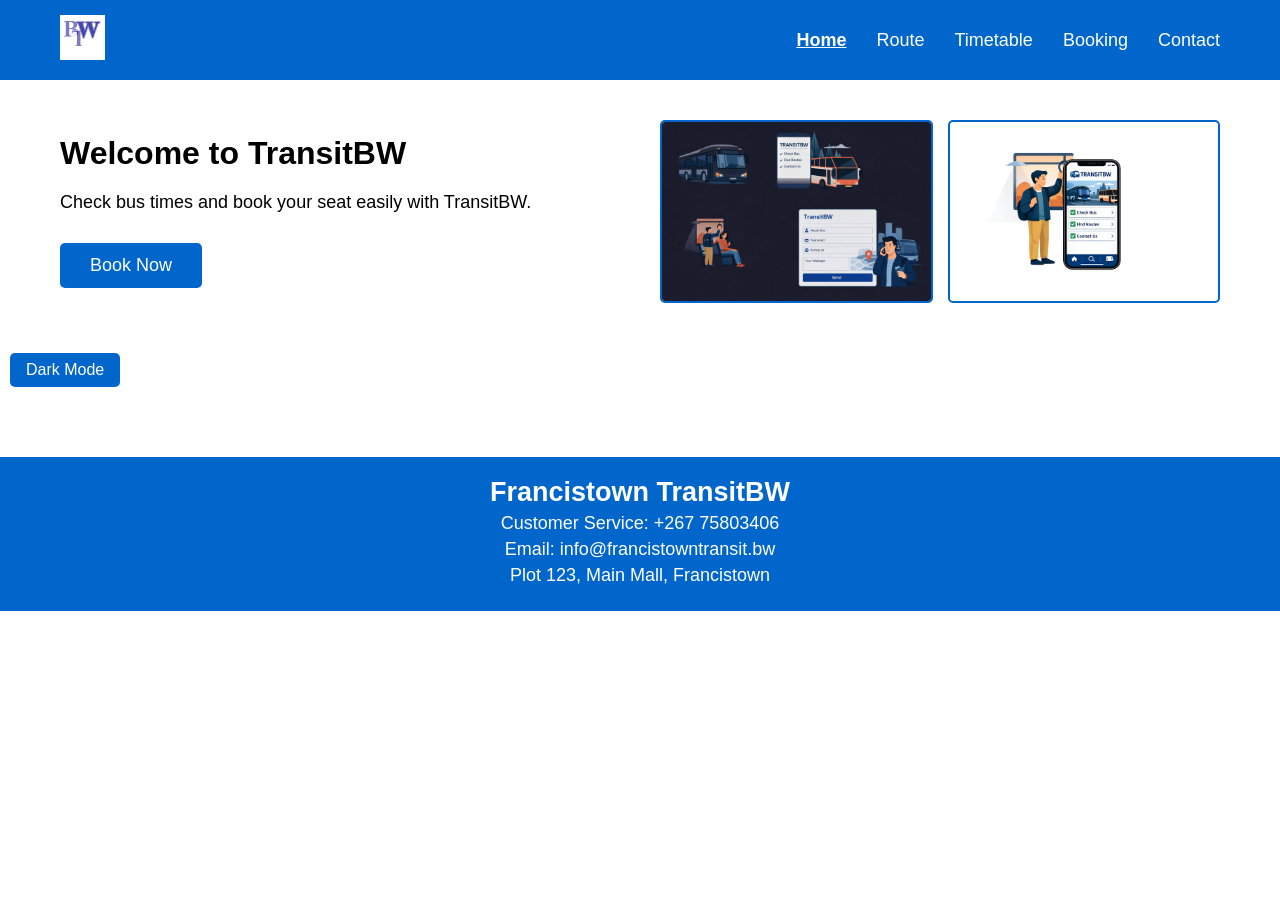
<file: index.html>
<!DOCTYPE html>
<html lang="en">
<head>
    <meta charset="UTF-8">
    <meta name="viewport" content="width=device-width, initial-scale=1.0">
    <title>TransitBW - Home</title>
    <link rel="stylesheet" href="style.css">
</head>
<body>
    <header>
        <div class="header-container">
            <div class="logo">
                <img src="images/logo.png" alt="TransitBW Logo">
            </div>
            <nav>
                <a href="index.html" class="active">Home</a>
                <a href="routes.html">Route</a>
                <a href="timetable.html">Timetable</a>
                <a href="booking.html">Booking</a>
                <a href="contact.html">Contact</a>
            </nav>
        </div>
    </header>

    <main>
        <section class="hero-section">
            <div class="hero-text">
                <h1>Welcome to TransitBW</h1>
                <p>Check bus times and book your seat easily with TransitBW.</p>
                <a href="booking.html" class="btn">Book Now</a>
            </div>
            <div class="hero-images">
                <img src="images/bus.png" alt="NKK Bus">
                <img src="images/people.png" alt="TransitBW App">
            </div>
        </section>
    </main>
    <nav>
        <button id="theme-toggle"> Dark Mode</button>
    </nav>
    
 <footer>
        <h2>Francistown TransitBW</h2>
        <p>Customer Service: +267 75803406</p>
        <p>Email: info@francistowntransit.bw</p>
        <p>Plot 123, Main  Mall, Francistown</p>
    </footer>
    <script src="script.js"></script>

</body>
</html>
</file>
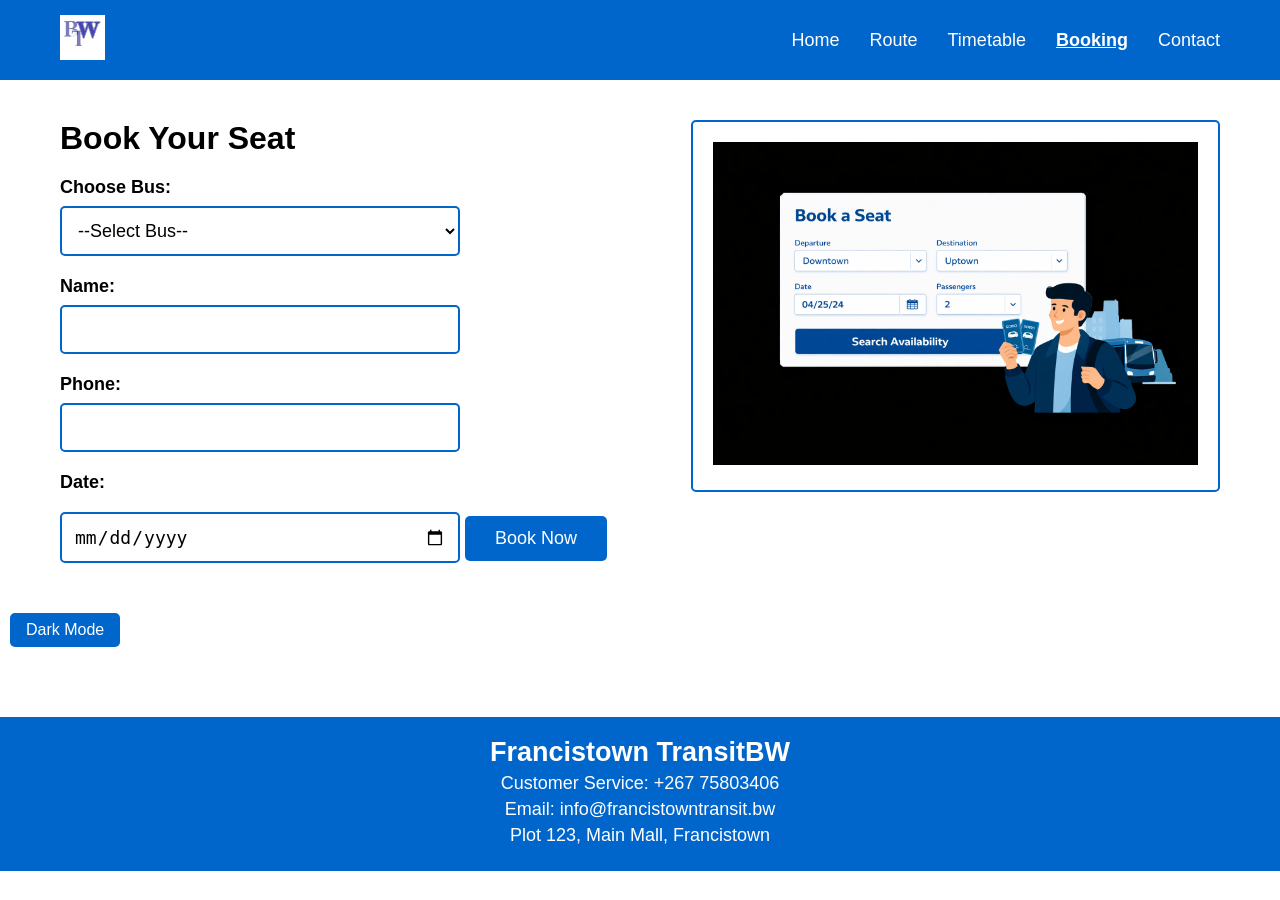
<file: booking.html>
<!DOCTYPE html>
<html lang="en">
<head>
    <meta charset="UTF-8">
    <meta name="viewport" content="width=device-width, initial-scale=1.0">
    <title>TransitBW - Booking</title>
    <link rel="stylesheet" href="style.css">
</head>
<body>
    <header>
        <div class="header-container">
            <div class="logo">
                <img src="images/logo.png" alt="TransitBW Logo">
            </div>
            <nav>
                <a href="index.html">Home</a>
                <a href="routes.html">Route</a>
                <a href="timetable.html">Timetable</a>
                <a href="booking.html" class="active">Booking</a>
                <a href="contact.html">Contact</a>
            </nav>
        </div>
    </header>

    <main>
        <section class="content-section">
            <div class="text-content">
                <h1>Book Your Seat</h1>
                
                <form action="#" method="post" class="booking-form">
                    <label for="bus">Choose Bus:</label>
                    <select id="bus" name="bus" required>
                        <option value="">--Select Bus--</option>
                        <option value="NKK001-8AM">NKK 001 - 8:00AM</option>
                        <option value="NKK002-8AM">NKK 002 - 8:00AM</option>
                        <option value="NKK003-9AM">NKK 003 - 9:00AM</option>
                    </select>

                    <label for="name">Name:</label>
                    <input type="text" id="name" name="name" required>

                    <label for="phone">Phone:</label>
                    <input type="tel" id="phone" name="phone" required>

                    <label for="date">Date:</label>
                    <input type="date" id="date" name="date" required>

                    <button type="submit" class="btn">Book Now</button>
                </form>
            </div>

            <div class="image-content">
            <img src="images/booking.png" alt="Booking Form Illustration">
            </div>
        </section>
    </main>
    <nav>
        <button id="theme-toggle"> Dark Mode</button>
    </nav>
    <footer>
        <h2>Francistown TransitBW</h2>
        <p>Customer Service: +267 75803406</p>
        <p>Email: info@francistowntransit.bw</p>
        <p>Plot 123, Main  Mall, Francistown</p>
    </footer>    
    <script src="script.js"></script>
</body>
</html>
</file>
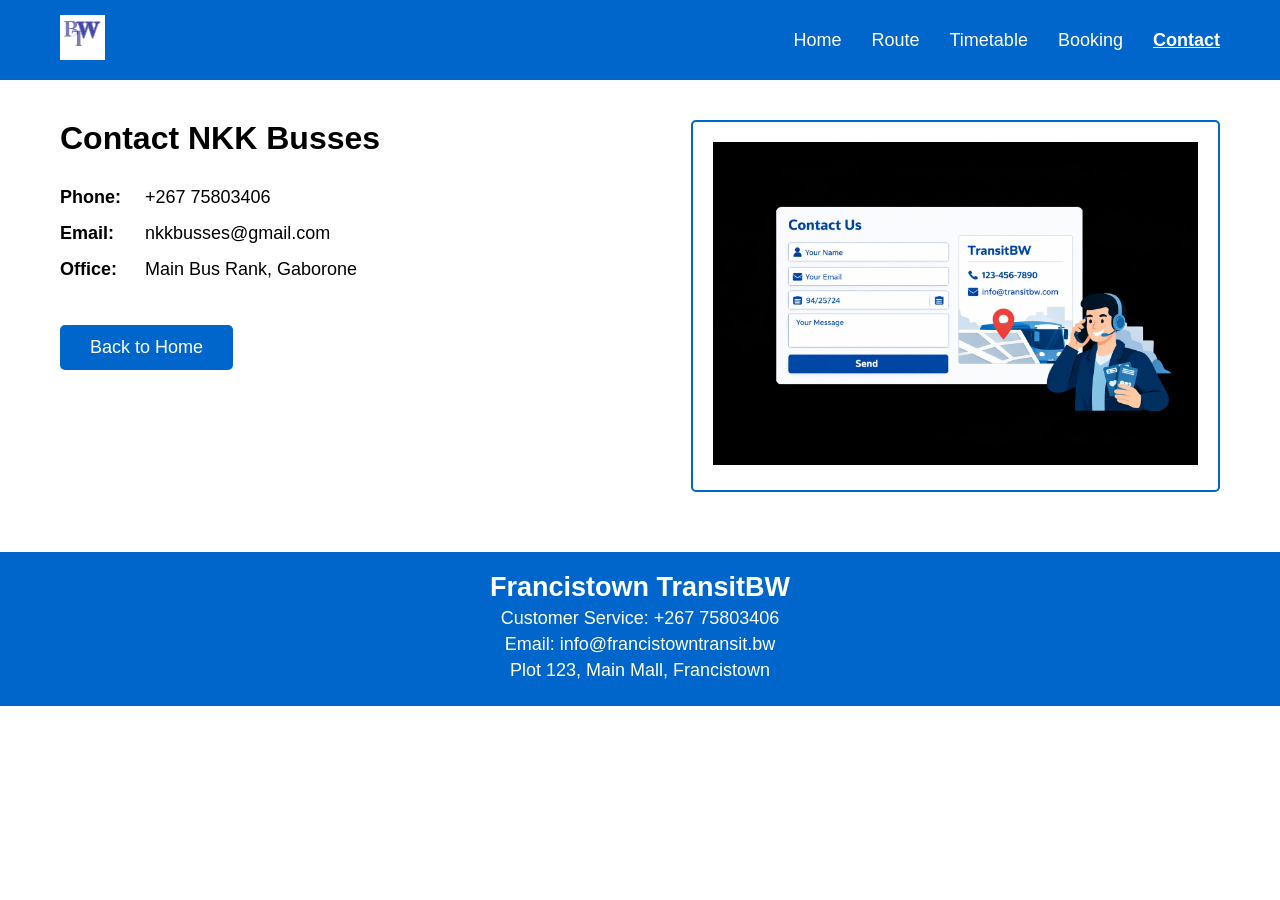
<file: contact.html>
<!DOCTYPE html>
<html lang="en">
<head>
    <meta charset="UTF-8">
    <meta name="viewport" content="width=device-width, initial-scale=1.0">
    <title>TransitBW - Contact</title>
    <link rel="stylesheet" href="style.css">
</head>
<body>
    <header>
        <div class="header-container">
            <div class="logo">
                <img src="images/logo.png" alt="TransitBW Logo">
            </div>
            <nav>
                <a href="index.html">Home</a>
                <a href="routes.html">Route</a>
                <a href="timetable.html">Timetable</a>
                <a href="booking.html">Booking</a>
                <a href="contact.html" class="active">Contact</a>
            </nav>
        </div>
    </header>

    <main>
        <section class="content-section">
            <div class="text-content">
                <h1>Contact NKK Busses</h1>
                
                <div class="contact-details">
                    <p><strong>Phone:</strong> +267 75803406</p>
                    <p><strong>Email:</strong> nkkbusses@gmail.com</p>
                    <p><strong>Office:</strong> Main Bus Rank, Gaborone</p>
                </div>

                <a href="index.html" class="btn">Back to Home</a>
            </div>

            <div class="image-content">
                <img src="images/contact.png" alt="Contact Support Illustration">
            </div>
        </section>
    </main>

    <footer>
        <h2>Francistown TransitBW</h2>
        <p>Customer Service: +267 75803406</p>
        <p>Email: info@francistowntransit.bw</p>
        <p>Plot 123, Main  Mall, Francistown</p>
    </footer>
    <script src="script.js"></script>
</body>
</html>
</file>
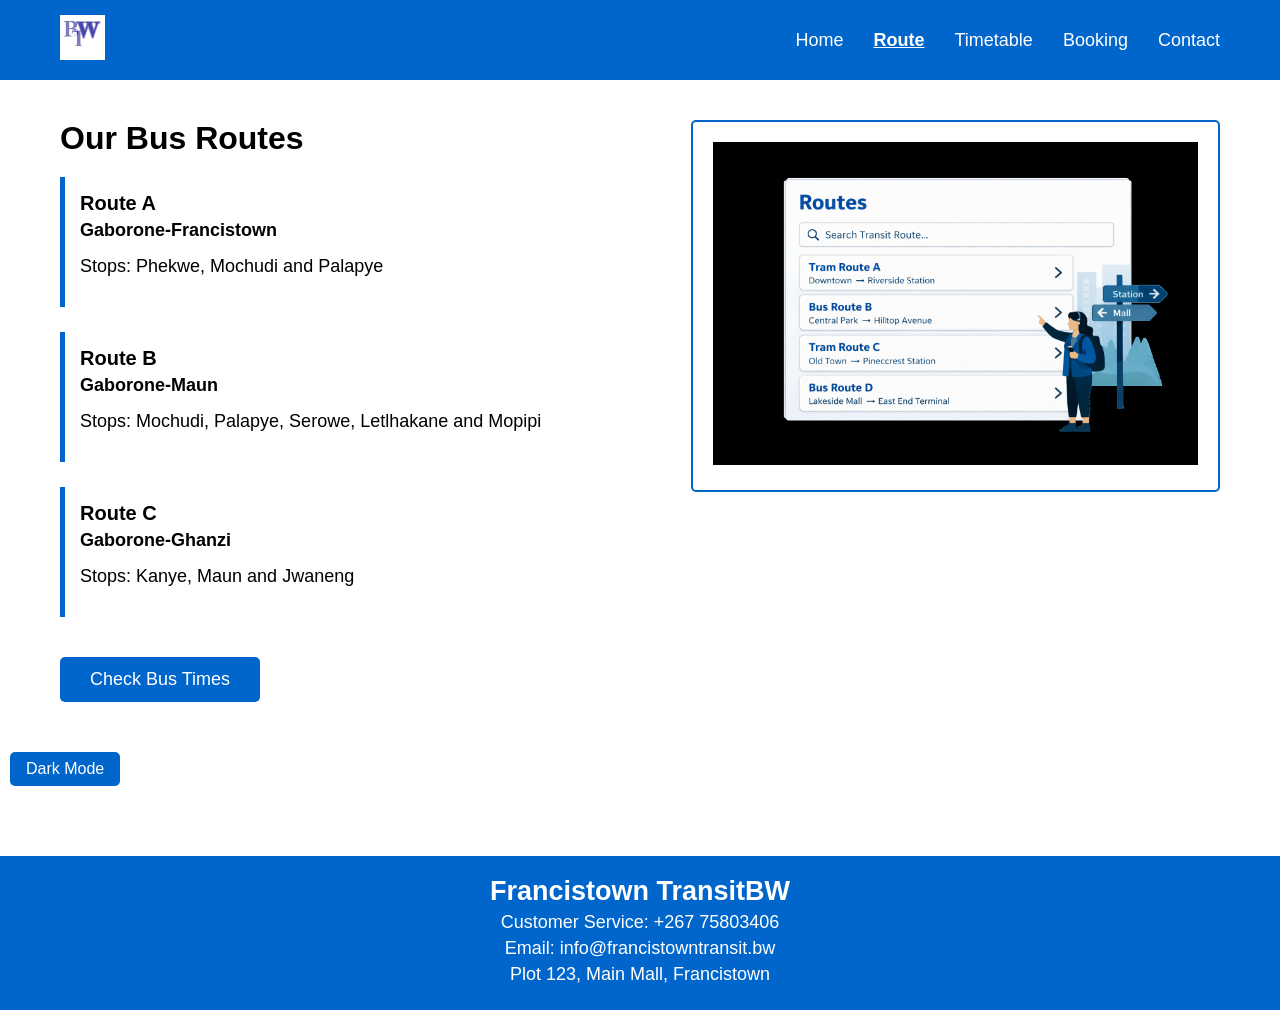
<file: routes.html>
<!DOCTYPE html>
<html lang="en">
<head>
    <meta charset="UTF-8">
    <meta name="viewport" content="width=device-width, initial-scale=1.0">
    <title>TransitBW - Routes</title>
    <link rel="stylesheet" href="style.css">
</head>
<body>
    <header>
        <div class="header-container">
            <div class="logo">
                <img src="images/logo.png" alt="TransitBW Logo">
            </div>
            <nav>
                <a href="index.html">Home</a>
                <a href="routes.html" class="active">Route</a>
                <a href="timetable.html">Timetable</a>
                <a href="booking.html">Booking</a>
                <a href="contact.html">Contact</a>
            </nav>
        </div>
    </header>

    <main>
        <section class="content-section">
            <div class="text-content">
                <h1>Our Bus Routes</h1>
                
                <div class="route-block">
                    <h3>Route A</h3>
                    <p><strong>Gaborone-Francistown</strong></p>
                    <p>Stops: Phekwe, Mochudi and Palapye</p>
                </div>

                <div class="route-block">
                    <h3>Route B</h3>
                    <p><strong>Gaborone-Maun</strong></p>
                    <p>Stops: Mochudi, Palapye, Serowe, Letlhakane and Mopipi</p>
                </div>

                <div class="route-block">
                    <h3>Route C</h3>
                    <p><strong>Gaborone-Ghanzi</strong></p>
                    <p>Stops: Kanye, Maun and Jwaneng</p>
                </div>

                <a href="timetable.html" class="btn">Check Bus Times</a>
            </div>

            <div class="image-content">
                <img src="images/routes.png" alt="Bus Routes Illustration">
            </div>
        </section>
    </main>
    <nav>
        <button id="theme-toggle"> Dark Mode</button>
    </nav>
   <footer>
        <h2>Francistown TransitBW</h2>
        <p>Customer Service: +267 75803406</p>
        <p>Email: info@francistowntransit.bw</p>
        <p>Plot 123, Main  Mall, Francistown</p>
    </footer>
    <script src="script.js"></script>
</body>
</html>
</file>
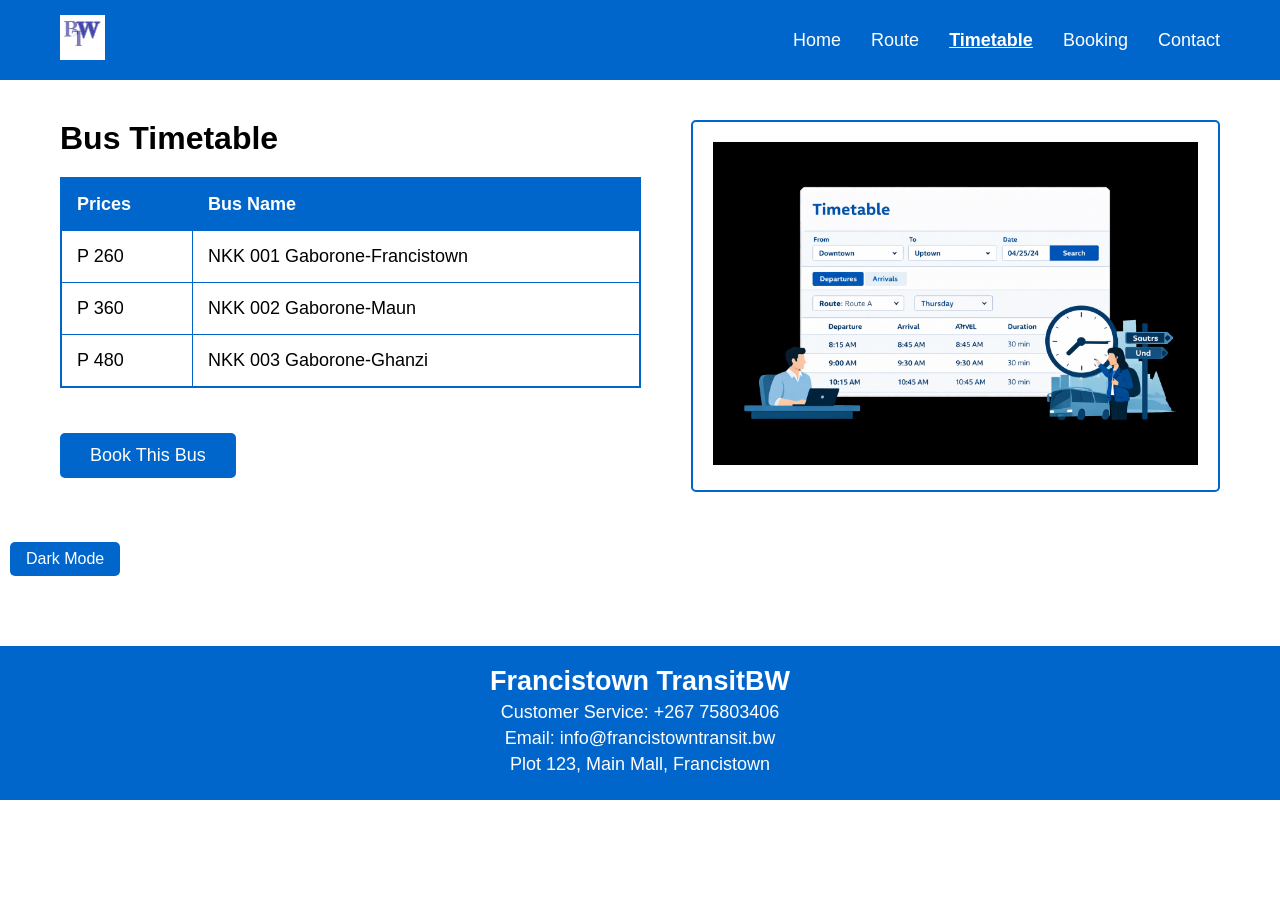
<file: timetable.html>
<!DOCTYPE html>
<html lang="en">
<head>
    <meta charset="UTF-8">
    <meta name="viewport" content="width=device-width, initial-scale=1.0">
    <title>TransitBW - Timetable</title>
    <link rel="stylesheet" href="style.css">
</head>
<body>
    <header>
        <div class="header-container">
            <div class="logo">
                <img src="images/logo.png" alt="TransitBW Logo">
            </div>
            <nav>
                <a href="index.html">Home</a>
                <a href="routes.html">Route</a>
                <a href="timetable.html" class="active">Timetable</a>
                <a href="booking.html">Booking</a>
                <a href="contact.html">Contact</a>
            </nav>
        </div>
    </header>

    <main>
        <section class="content-section">
            <div class="text-content">
                <h1>Bus Timetable</h1>
                
                <table class="price-table">
                    <tr>
                        <th>Prices</th>
                        <th>Bus Name</th>
                    </tr>
                    <tr>
                        <td>P 260</td>
                        <td>NKK 001 Gaborone-Francistown</td>
                    </tr>
                    <tr>
                        <td>P 360</td>
                        <td>NKK 002 Gaborone-Maun</td>
                    </tr>
                    <tr>
                        <td>P 480</td>
                        <td>NKK 003 Gaborone-Ghanzi</td>
                    </tr>
                </table>

                <a href="booking.html" class="btn">Book This Bus</a>
            </div>

            <div class="image-content">
                <img src="images/timetable.png" alt="Bus Timetable Screen">
            </div>
        </section>
    </main>
<nav>
        <button id="theme-toggle"> Dark Mode</button>
    </nav>
   <footer>
        <h2>Francistown TransitBW</h2>
        <p>Customer Service: +267 75803406</p>
        <p>Email: info@francistowntransit.bw</p>
        <p>Plot 123, Main  Mall, Francistown</p>
    </footer>
    <script src="script.js"></script>
</body>
</html>
</file>
<file: style.css>
/* === GLOBAL SETUP FOR ALL PAGES === */
* {
    margin: 0;
    padding: 0;
    box-sizing: border-box;
}

body {
    font-family: Arial, sans-serif;
    font-size: 18px;
    background-color: white; /* White background only */
    color: black; /* Black text only */
}

/* === HEADER - SAME ON ALL PAGES === */
header {
    background-color: #0066CC; /* Blue header */
    padding: 15px 0;
}

.header-container {
    max-width: 1200px;
    margin: 0 auto;
    padding: 0 20px;
    display: flex;
    justify-content: space-between;
    align-items: center;
}

.logo img {
    height: 45px; /* Your logo goes here */
}

nav a {
    color: white; /* White text on blue header */
    text-decoration: none;
    margin-left: 25px;
    font-size: 18px;
}

nav a:hover, nav a.active {
    font-weight: bold;
    text-decoration: underline;
}

/* === MAIN CONTENT - ALL PAGES === */
main {
    max-width: 1200px;
    margin: 40px auto;
    padding: 0 20px;
    background-color: white;
}

h1 {
    font-size: 32px;
    color: black;
    margin-bottom: 20px;
}

h3 {
    color: black;
    font-size: 20px;
    margin-bottom: 5px;
}

p {
    margin-bottom: 15px;
    color: black;
}

/* === HOME PAGE LAYOUT === */
.hero-section {
    display: flex;
    align-items: center;
    gap: 40px;
}

.hero-text {
    flex: 1;
}

.hero-images {
    flex: 1;
    display: grid;
    grid-template-columns: 1fr 1fr;
    gap: 15px;
}

.hero-images img {
    width: 100%;
    height: auto;
    border: 2px solid #0066CC; /* Blue border */
    border-radius: 5px;
}

/* === ROUTE, TIMETABLE, BOOKING, CONTACT LAYOUT === */
.content-section {
    display: flex;
    align-items: flex-start;
    gap: 50px;
}

.text-content {
    flex: 1.2;
}

.image-content {
    flex: 1;
    border: 2px solid #0066CC; /* Blue border */
    padding: 20px;
    border-radius: 5px;
    text-align: center;
    background-color: white;
}

.image-content img {
    width: 100%;
    height: auto;
}

/* === BUTTONS - BLUE FOR ALL PAGES === */
.btn {
    display: inline-block;
    background-color: #0066CC; /* Blue button */
    color: white;
    padding: 12px 30px;
    text-decoration: none;
    font-size: 18px;
    border-radius: 5px;
    border: none;
    cursor: pointer;
    margin-top: 15px;
}

.btn:hover {
    background-color: #004C99; /* Darker blue on hover */
}

/* === ROUTE PAGE BLOCKS === */
.route-block {
    margin-bottom: 25px;
    padding: 15px;
    border-left: 5px solid #0066CC; /* Blue accent */
}

/* === TIMETABLE PAGE TABLE === */
.price-table {
    width: 100%;
    border-collapse: collapse;
    margin: 20px 0 30px 0;
    border: 2px solid #0066CC; /* Blue border */
}

.price-table th, .price-table td {
    border: 1px solid #0066CC; /* Blue lines */
    padding: 15px;
    text-align: left;
    font-size: 18px;
    color: black;
}

.price-table th {
    background-color: #0066CC; /* Blue header */
    color: white;
    font-weight: bold;
}

.price-table td {
    background-color: white;
}

/* === BOOKING PAGE FORM === */
.booking-form label {
    display: block;
    margin-top: 20px;
    margin-bottom: 8px;
    font-weight: bold;
    color: black;
}

.booking-form input, .booking-form select {
    width: 100%;
    max-width: 400px;
    padding: 12px;
    font-size: 18px;
    border: 2px solid #0066CC; /* Blue border */
    border-radius: 5px;
    background-color: white;
    color: black;
}

/* === CONTACT PAGE DETAILS === */
.contact-details {
    margin: 30px 0;
}

.contact-details p {
    font-size: 18px;
    margin-bottom: 15px;
    color: black;
}

.contact-details strong {
    display: inline-block;
    width: 80px;
}

/* === FOOTER - SAME ON ALL PAGES === */
footer {
    background-color: #0066CC; /* Blue footer */
    text-align: center;
    padding: 20px;
    margin-top: 60px;
    color: white; /* White text on blue */
}

footer p {
    margin: 5px 0;
    color: white;
}

/* === PHONE VIEW - ALL PAGES === */
@media (max-width: 768px) {
    .header-container {
        flex-direction: column;
    }
    
    nav {
        margin-top: 15px;
    }
    
    nav a {
        margin: 0 10px;
    }

    .hero-section, .content-section {
        flex-direction: column;
        text-align: center;
    }

    .hero-images {
        grid-template-columns: 1fr 1fr;
    }

    .booking-form input, .booking-form select {
        max-width: 100%;
    }
}

/* === GLOBAL BODY SETUP === */
body {
    font-family: Arial, sans-serif;
    background-color: #ffffff;
    color: #333;
    transition: background-color 0.3s, color 0.3s; /* Smooth theme switch */
}

/* === DARK MODE === */
body.dark-mode {
    background-color: #333333;
    color: #f9f9f9;
}

body.dark-mode nav {
    background-color: #222222;
}

body.dark-mode header {
    background-color: #111111;
}

body.dark-mode footer {
    background-color: #111111;
    color: #f9f9f9;
}

body.dark-mode .btn {
    background-color: #444444;
    color: #f9f9f9;
}

/* === THEME TOGGLE BUTTON === */
#theme-toggle {
    padding: 8px 16px;
    cursor: pointer;
    margin: 10px;
    border: none;
    border-radius: 5px;
    background-color: #0066CC; /* Default blue */
    color: white;
    font-size: 16px;
}

#theme-toggle:hover {
    background-color: #004C99; /* Darker blue on hover */
}
</file>
